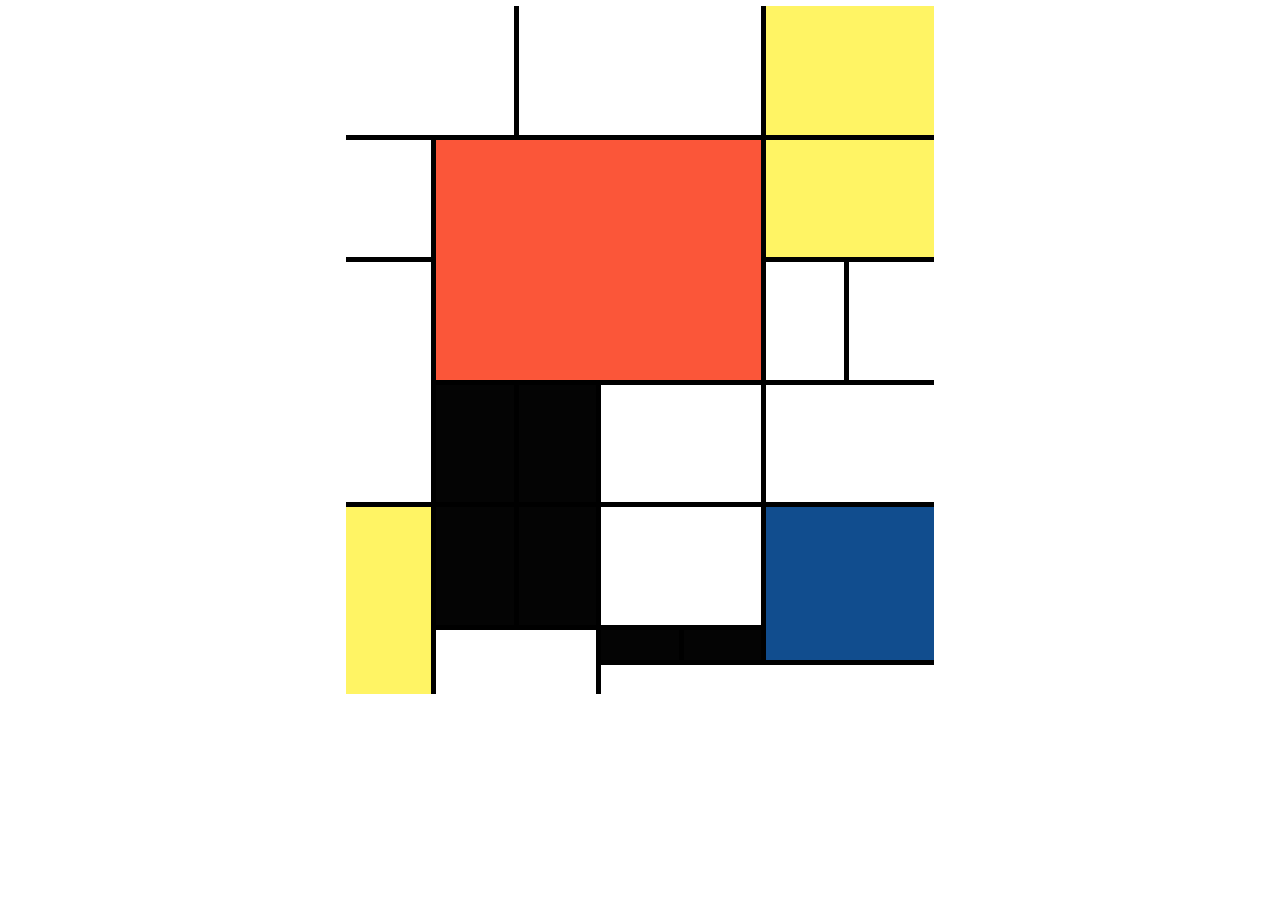
<file: Piet Mondrian/index.html>
<!DOCTYPE html>
<html lang="en">
<head>
  <meta charset="utf-8">
  <title>Document</title>

<link rel="stylesheet" href="css/reset.css">
<link rel="stylesheet" href="css/st.css">
    </head>
<body>

  <table>
    <tr>
     <td colspan="2"></td>
     <td colspan="3"></td>
     <td colspan="2" bgcolor="#fff464"></td>
     </tr>

      <tr>
      <td rowspan="2"></td>
      <td colspan="4" rowspan="4" bgcolor="#fb5639"></td>
      <td colspan="2" rowspan="2" bgcolor="#fff464"></td>
    </tr>
    <tr>
    </tr>
    <tr>
      <td rowspan="3"></td>
      <td rowspan="2"></td>
      <td rowspan="2"></td>
    </tr>
      <tr>

      </tr>
    <tr>
      <td bgcolor="#040404"></td>
      <td bgcolor="#040404"></td>
      <td colspan="2"></td>
      <td colspan="2"></td>
    </tr>
    <tr>
      <td rowspan="3" bgcolor="#fff464"></td>
      <td bgcolor="#040404"></td>
      <td bgcolor="#040404"></td>
      <td colspan="2"></td>
      <td colspan="2" rowspan="2" bgcolor="#114d8e"></td>
      </tr>
    <tr>
      <td colspan="2" rowspan="2"></td>
      <td height="30" bgcolor="#040404"></td>
      <td bgcolor="#040404"></td>
    </tr>
    <td height="30" colspan="4"></td>
      <tr>
    </tr>
  </table>
</body>
</html>
</file>
<file: Piet Mondrian/css/st.css>
table{
margin: 0 auto;
    width: 600px;
    height: 700px;
    border-collapse: collapse;
    border: 6px solid white;
  }
    tr,td{
      border: 5px solid #000;
      margin: 0;
      padding: 0;
  }
</file>
